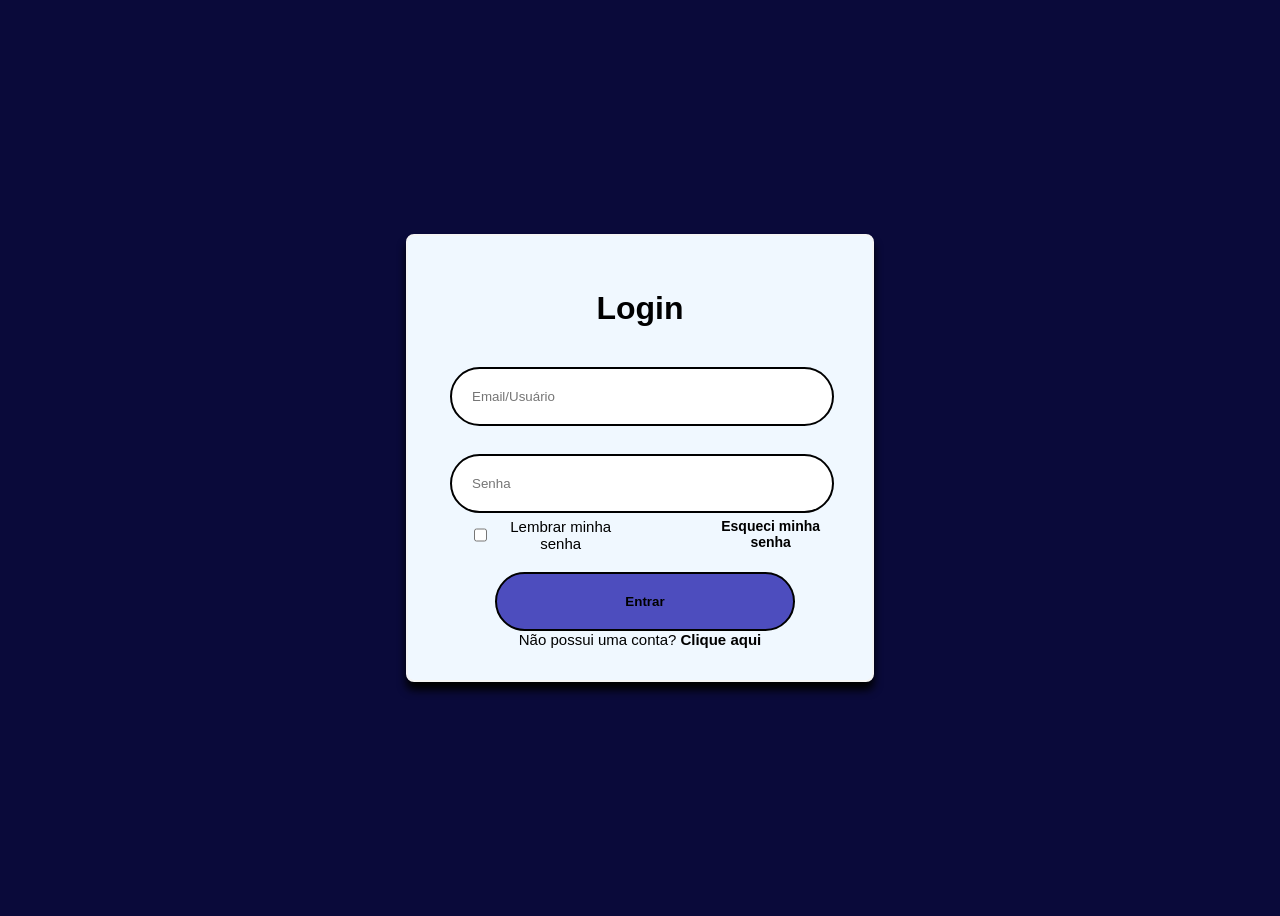
<file: index.html>
<!DOCTYPE html>
<html lang="pt-br">
<head>
    <meta charset="UTF-8">
    <meta name="viewport" content="width=device-width, initial-scale=1.0">
    <title>Tela de login</title>
    <link rel="stylesheet" href="style.css">
    <meta name="viewport" content="width=device-width, initial-scale=1.0">
</head>
<body>
<div class="Caixa">
    <h1>Login</h1>
    <form action="index.html">
        <div class="user">
            <input class= "email" type="text" placeholder="Email/Usuário" ><br>
        </div>
        <input class= "senha" type="password" placeholder="Senha">
        <label>
            <input class="check" type="checkbox">
            Lembrar minha senha
            <a class="esqueci"href="#">Esqueci minha senha</a>
        </label>
        <button type="submit">Entrar</button>
        <div class="conta">
            Não possui uma conta?<a class="criar"href="#">Clique aqui</a>
        </div>
    </form>
</div>
</body>
</html>
</file>
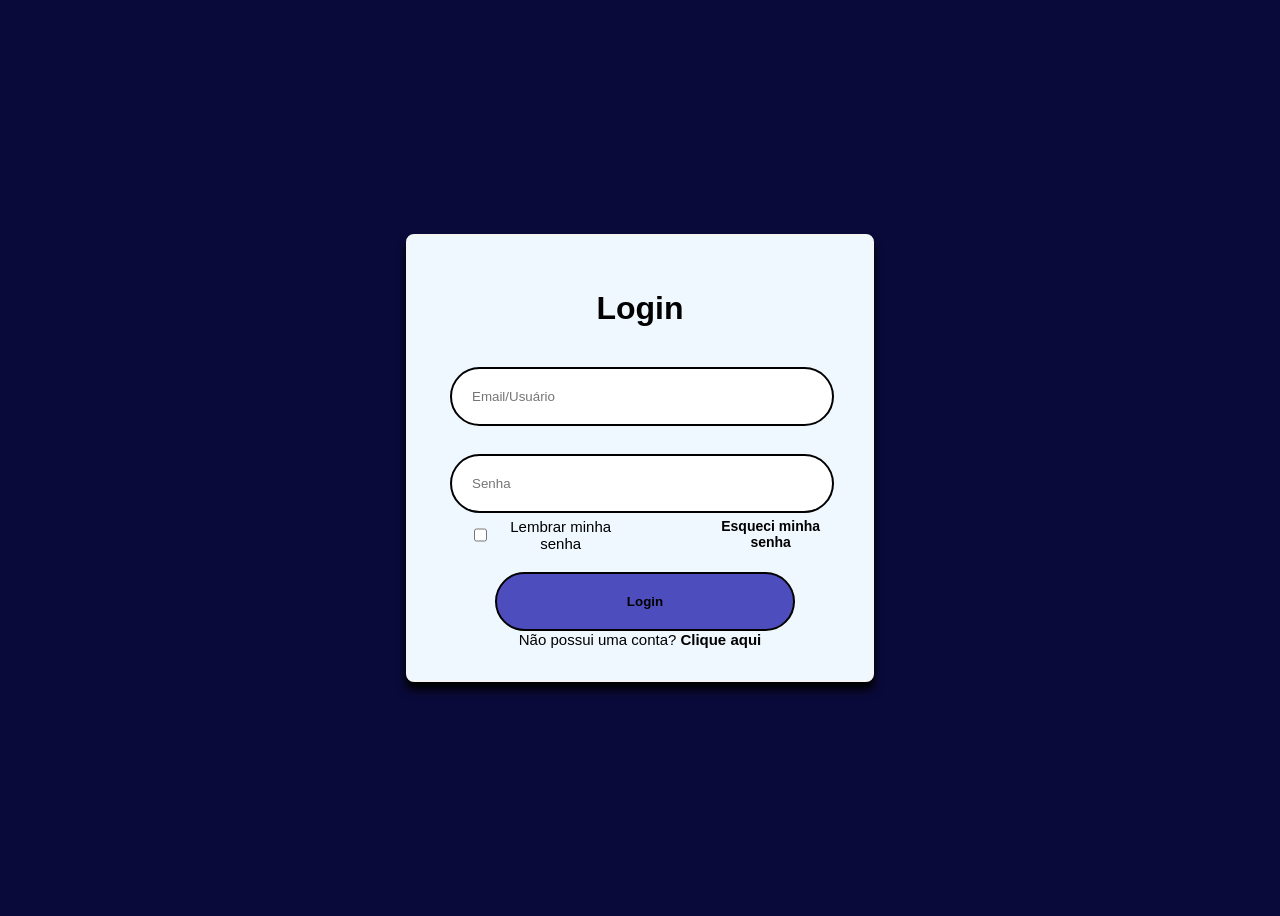
<file: main.html>
<!DOCTYPE html>
<html lang="pt-br">
<head>
    <meta charset="UTF-8">
    <meta name="viewport" content="width=device-width, initial-scale=1.0">
    <title>Tela de login</title>
    <link rel="stylesheet" href="style.css">
</head>
<body>
<div class="Caixa">
    <h1>Login</h1>
    <div class="user">
    <input class= "email" type="text" placeholder="Email/Usuário" ><br>
    </div>
    <input class= "senha" type="password" placeholder="Senha">
    <label>
        <input type="checkbox">
        Lembrar minha senha
        <a class="esqueci"href="#">Esqueci minha senha</a>
    </label>
    <button>Login</button>
    <div class="conta">
    Não possui uma conta?<a class="criar"href="#">Clique aqui</a>
    </div>
</div>
</body>
</html>
</file>
<file: style.css>
body{
    background-color: rgb(10, 10, 58);
    overflow-x: hidden; 
    display: flex;
    justify-content: center;
    align-items: center;
    height: 100vh;

}
.Caixa {
    background-color: aliceblue;
    color: black;
    border: 2px solid whitesmoke;
    padding: 2rem;
    border-radius: 0.5rem;
    box-shadow: 0 0.5rem 0.5rem black;
    margin: 2.5rem auto;
    max-width: 400px;
    width: 90%;
    text-align: center;
}

h1 {
    font-family: 'Gill Sans', 'Gill Sans MT', Calibri, 'Trebuchet MS', sans-serif;
}
.email {
    background-color: rgb(255, 255, 255);
    display: block;
    color: black;
    border: 2px solid black;
    padding: 20px;
    margin-top: 40px;
    margin-left: 10px;
    margin-right: 0px;
    border-radius: 40px;
    width: 85%;   
}
.senha {

    background-color: rgb(255, 255, 255);
    display: block;
    color: black;
    border: 2px solid black;
    padding: 20px;
    margin-top: 10px;
    margin-left: 10px;
    margin-right: 0px;
    border-radius: 40px;
    width: 85%;
}
button {
    background-color: rgb(77, 77, 190);
    display: block;
    color: black;
    border: 2px solid black;
    padding: 20px;
    margin-top: 20px;
    margin-left: 55px;
    margin-right: 0px;
    border-radius: 40px;
    width: 75%;
    height: 15%;
    cursor: pointer;
    font-weight: bold;
}
button:hover{
    background-color: rgb(255, 255, 255);
}
label{
    font-family: 'Gill Sans', 'Gill Sans MT', Calibri, 'Trebuchet MS', sans-serif;
    display: flex;
    margin-top: 5px;
    margin-left: 30px;
    font-size: 15px;
    cursor: pointer;
    user-select: none;
    -webkit-user-select: none;
    -ms-user-select: none;
}
.esqueci {
    display: flex;
    color: black;
    margin-left: 70px;
    font-weight: bold;
    font-size: 14px;
    text-decoration: none;
}
.conta{
    display: flex;  
    text-align: center;
    justify-items: center;
    justify-content: center;
    font-family: 'Gill Sans', 'Gill Sans MT', Calibri, 'Trebuchet MS', sans-serif;
    font-size: 15px;
}
.criar {
    text-decoration: none;
    font-weight: bold;
    font-size: 15px;
    color: black;
    margin-left: 4px;
}
.check{
    cursor: pointer;
     user-select: none;
    -webkit-user-select: none;
    -ms-user-select: none;
}
</file>
